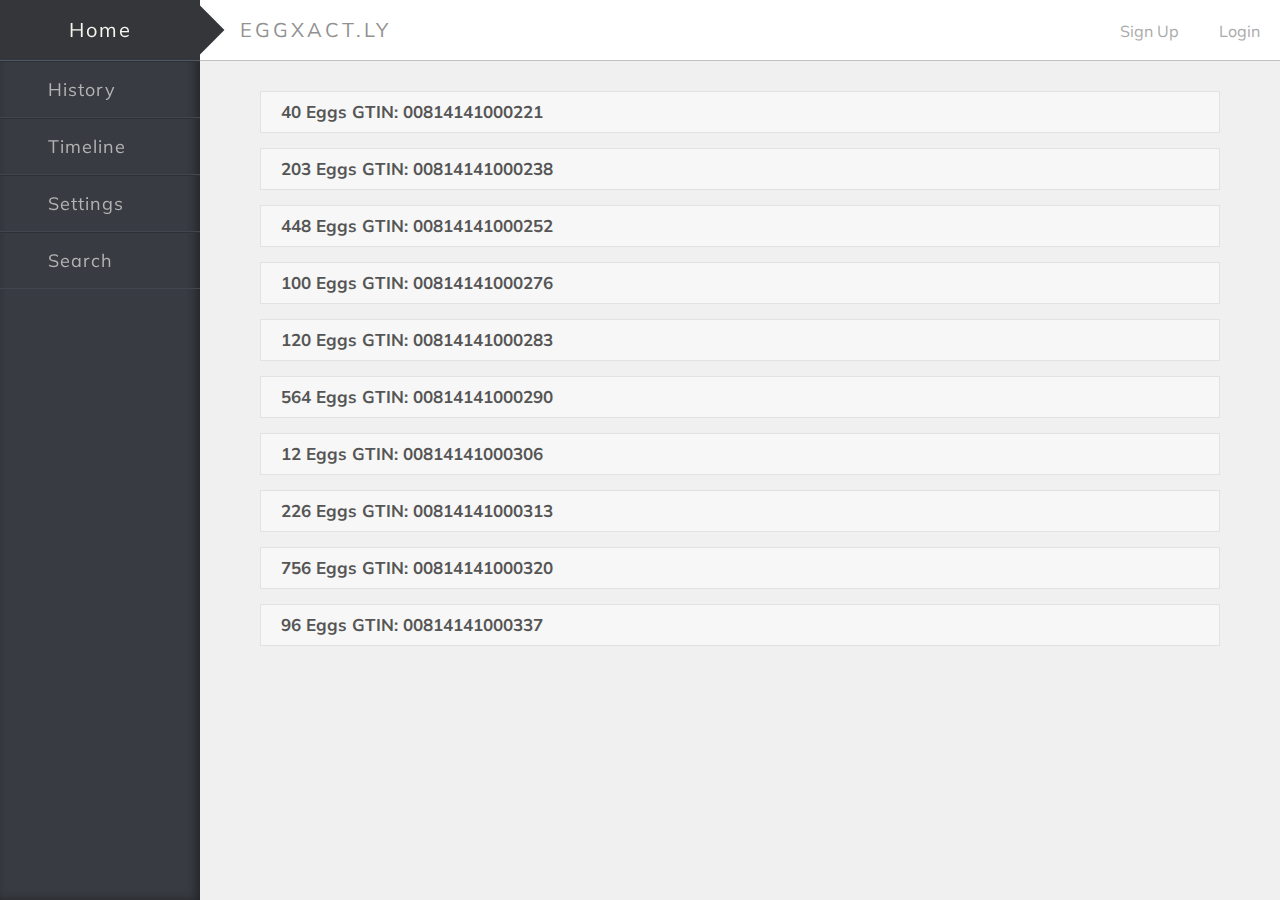
<file: DApp/index.html>
<!DOCTYPE html>
<html lang="en">
<head>
    <meta charset="UTF-8">
    <meta name="viewport" content="width=device-width, initial-scale=1.0">
    <title>Eggxact.ly</title>
    <script src="https://cdn.ethers.io/lib/ethers-5.0.umd.min.js" type="text/javascript">
    </script>
    <script src="https://cdnjs.cloudflare.com/ajax/libs/jquery/3.5.1/jquery.min.js" integrity="sha512-bLT0Qm9VnAYZDflyKcBaQ2gg0hSYNQrJ8RilYldYQ1FxQYoCLtUjuuRuZo+fjqhx/qtq/1itJ0C2ejDxltZVFg==" crossorigin="anonymous"></script>
    <link rel="stylesheet" href="static/style.css">
    <style>

    </style>
</head>
<body>
    <span class="bckg"></span>
<header>
  <h1>Home</h1>
  <nav>
    <ul>
      <li>
        <a href="javascript:void(0);" data-title="Diary">History</a>
      </li>
      <li>
        <a href="javascript:void(0);" data-title="Timeline">Timeline</a>
      </li>
      <li>
        <a href="javascript:void(0);" data-title="Settings">Settings</a>
      </li>
      <li>
        <a href="javascript:void(0);" data-title="Search">Search</a>
      </li>
    </ul>
  </nav>
</header>
<main>
  <div class="title">
    <h2>Eggxact.ly</h2>
    <a href="register.html">Sign Up</a>
    <a href="login.html">Login</a>
  </div>

  <article class="larg">
    <div>
      <h3>40 Eggs GTIN: 00814141000221 <span class="entypo-down-open"></span></h3>
      <p>0.0058 ETH <a href="createlabel.html">Buy</a></p>
    </div>
    <div>
      <h3>203 Eggs GTIN: 00814141000238 <span class="entypo-down-open"></span></h3>
      <p>0.012 ETH <a href="createlabel.html">Buy</a></p>
    </div>
    <div>
      <h3>448 Eggs GTIN: 00814141000252 <span class="entypo-down-open"></span></h3>
      <p>0.029 ETH <a href="createlabel.html">Buy</a></p>
    </div>
    <div>
        <h3>100 Eggs GTIN: 00814141000276 <span class="entypo-down-open"></span></h3>
        <p>0.019 ETH <a href="createlabel.html">Buy</a></p>
      </div>
    
      <div>
        <h3>120 Eggs GTIN: 00814141000283 <span class="entypo-down-open"></span></h3>
        <p>0.079 ETH <a href="createlabel.html">Buy</a></p>
      </div>
      <div>
        <h3>564 Eggs GTIN: 00814141000290 <span class="entypo-down-open"></span></h3>
        <p>0.079 ETH <a href="createlabel.html">Buy</a></p>
      </div>
      <div>
        <h3>12 Eggs GTIN: 00814141000306 <span class="entypo-down-open"></span></h3>
        <p>0.079 ETH <a href="createlabel.html">Buy</a></p>
      </div>
      <div>
        <h3>226 Eggs GTIN: 00814141000313 <span class="entypo-down-open"></span></h3>
        <p>0.079 ETH <a href="createlabel.html">Buy</a></p>
      </div>
      <div>
        <h3>756 Eggs GTIN: 00814141000320 <span class="entypo-down-open"></span></h3>
        <p>0.079 ETH <a href="createlabel.html">Buy</a></p>
      </div>
      <div>
        <h3>96 Eggs GTIN: 00814141000337 <span class="entypo-down-open"></span></h3>
        <p>0.079 ETH <a href="createlabel.html">Buy</a></p>
      </div>
    
  </article>
</main>
<script>
    $(document).ready( function() {
  
  $('body').on("click", ".larg div h3", function(){
    if ($(this).children('span').hasClass('close')) {
      $(this).children('span').removeClass('close');
    }
    else {
      $(this).children('span').addClass('close');
    }
    $(this).parent().children('p').slideToggle(250);
  });
  
  $('body').on("click", "nav ul li a", function(){
    var title = $(this).data('title');
    $('.title').children('h2').html(title);
  });
});
</script>
</body>
</html>
</file>
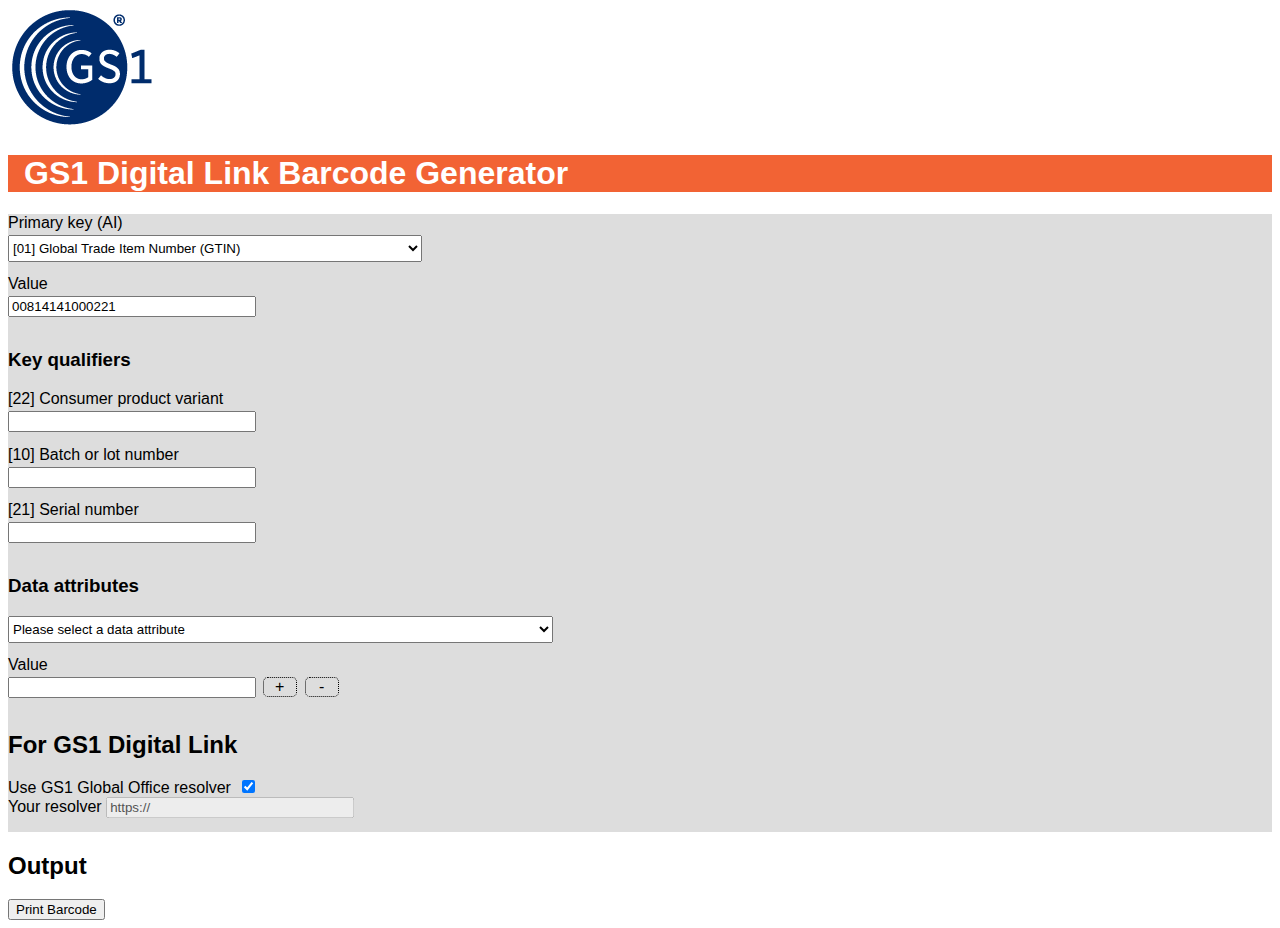
<file: DApp/createlabel.html>
<!DOCTYPE html>
<html lang="en">

<head>
  <meta charset="UTF-8">
  <meta name="viewport" content="width=device-width" />
  <title>GS1 Digital Link Barcode Generator</title>
  <script src="https://cdn.ethers.io/lib/ethers-5.0.umd.min.js" type="text/javascript">
  </script>
  <!-- <script src="https://gs1.github.io/GS1DigitalLinkCompressionPrototype/src/GS1DigitalLinkToolkit.js"></script> -->
  <script src="static/GS1DigitalLinkToolkit.js"></script>
  <style>
    body {font-family: sans-serif}

h1 {
  background-color: #F26334;
  color: white;
  padding-left: 0.5em;
}

sup {
  font-size: 10px;
}

section#inputForm {
  background-color: #ddd;
}

input {margin: 0 2em 0 0.5em}
select {margin: 0 2em 1em 0}

section#inputForm section#primaryKeyInput select#primaryKeyAI, section#inputForm section#daInput div select {
  overflow: hidden;
  height: 2em;
  max-width: 100%;
}

section label {
  margin-bottom: .2em;
  display:block;
}    

section input[type=text] {
  margin: 0 .5em 1em 0;
  width: 18em;
}

section#resolverInput p label {
  display: inline;
}


span.addDA, span.removeDA {
  display: inline-block;
  width:2em;
  text-align:center;
  border: dotted thin black;
  border-radius:0.3em;
  margin-right: .5em;
}

section#outputArea figure img {
  width: 116px;
}

section#outputArea p span.th {
  display: block;
}

section#outputArea figure {
  margin-left: 0;
}

section#outputArea figure figcaption {
  overflow: auto;
  height: 2em;
}
  </style>
</head>

<body>

  <header><img src="gs1logo.png" alt="GS1 logo" />
    <h1>GS1 Digital Link Barcode Generator</h1>
  </header>
  <main>
    <section id="inputForm">
      <section id="primaryKeyInput">
        <label for="primaryKeyAI">Primary key (AI)</label> <select id="primaryKeyAI"></select>
        <label for="primaryKeyValue">Value</label> <input type="text" id="primaryKeyValue" value="00814141000221"/>
      </section>

      <section id="keyQualifierInput"></section>

      <section id="daInput"></section>

      <section id="resolverInput">
        <h2>For GS1 Digital Link</h2>
        <p><label for="goResolver">Use GS1 Global Office resolver </label> <input type="checkbox" checked
            id="goResolver" />
          <br /><label for="userResolver">Your resolver </label> <input type="text" id="userResolver" disabled
            value="https://" /></p>
      </section>
    </section>

    <section id="outputArea">

    </section>
  </main>
  <script src="static/script.js"></script>
</body>

</html>
</file>
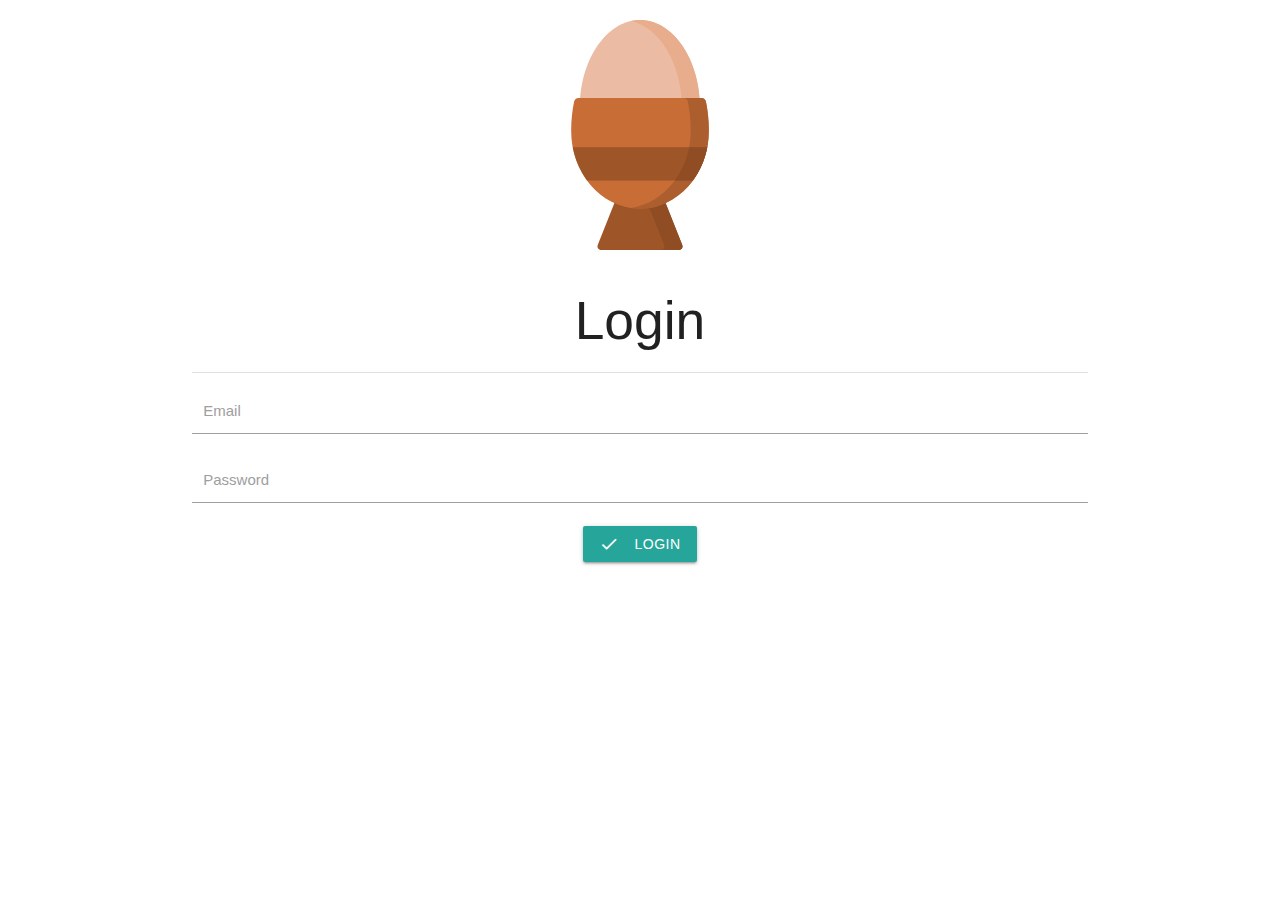
<file: DApp/login.html>
<!DOCTYPE html>
<html lang="en">

<head>
    <meta charset="UTF-8">
    <meta name="viewport" content="width=device-width, initial-scale=1.0">
    <title>Document</title>
    <link rel="stylesheet" href="https://cdnjs.cloudflare.com/ajax/libs/materialize/1.0.0/css/materialize.min.css" />
    <link rel="stylesheet" href="https://fonts.googleapis.com/icon?family=Material+Icons">
    <script src="https://cdnjs.cloudflare.com/ajax/libs/materialize/1.0.0/js/materialize.min.js"></script>
    <script src="https://cdnjs.cloudflare.com/ajax/libs/jquery/3.5.1/jquery.min.js"></script>

</head>

<body>
    <div class="container" style="text-align:center;">
        <img src="static/egglogo.svg" height="250" width="250" style="padding-top:20px"alt="" srcset="">
        <div id="signup">
            <div class="signup-screen">
                <div class="space-bot text-center">
                    <h2>Login</h2>
                    <div class="divider"></div>
                </div>
                <form class="form-register" method="post" name="register" action="index.html">
                    <div class="input-field col s6">
                        <input id="email" type="email" name="email" class="validate" required>
                        <label for="email">Email</label>
                    </div>
                    <div class="input-field col s6">
                        <input id="password" type="password" name="password" ng-model="password" ng-minlength='6'
                            class="validate" required>
                        <label for="password">Password</label>
                    </div>
                    <div class="space-top text-center">
                        <button class="waves-effect waves-light btn done" type="submit">
                            <i class="material-icons left">done</i> Login
                        </button>
                    
                    </div>
                </form>
            </div>
        </div>
    </div>
</body>

</html>
</file>
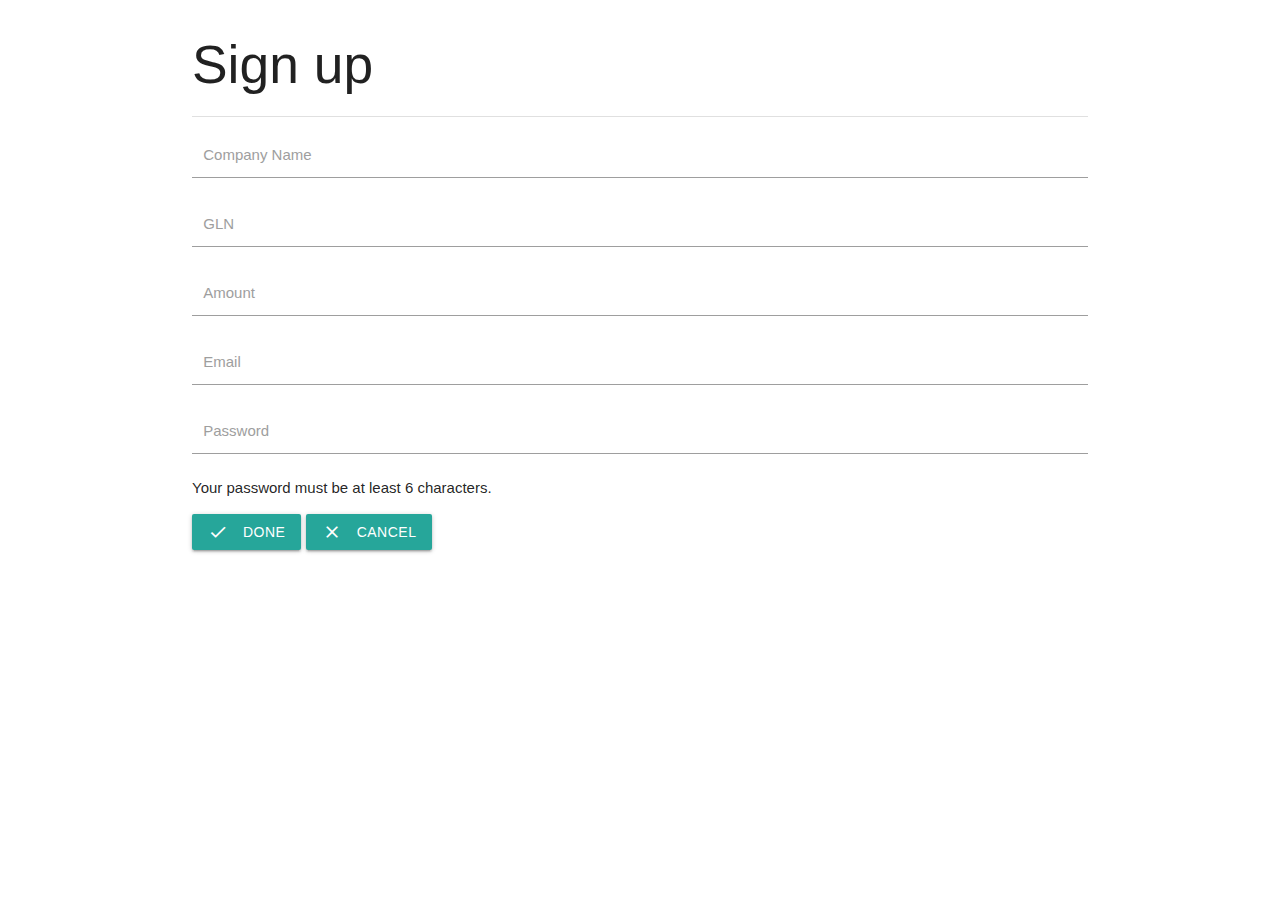
<file: DApp/register.html>
<!DOCTYPE html>
<html lang="en">
<head>
    <meta charset="UTF-8">
    <meta name="viewport" content="width=device-width, initial-scale=1.0">
    <title>Document</title>
    <link rel="stylesheet" href="https://cdnjs.cloudflare.com/ajax/libs/materialize/1.0.0/css/materialize.min.css"/>
    <link rel="stylesheet" href="https://fonts.googleapis.com/icon?family=Material+Icons">
    <script src="https://cdnjs.cloudflare.com/ajax/libs/materialize/1.0.0/js/materialize.min.js"></script>
    <script src="https://cdnjs.cloudflare.com/ajax/libs/jquery/3.5.1/jquery.min.js"></script>

</head>
<body>
    <div class="container">
      <div id="signup">
         <div class="signup-screen">
            <div class="space-bot text-center">
               <h2>Sign up</h2>
              <div class="divider"></div>
            </div>
              <form class="form-register" method="post" name="register" action="login.html">
                   <div class="input-field col s6">
                 <input id="first-name" type="text" class="validate" required>
                 <label for="first-name">Company Name</label>
               </div>
               <div class="input-field col s6">
                 <input id="last-name" type="text" class="validate" required>
                 <label for="last-name">GLN</label>
                </div>
                <div class="input-field col s6">
                    <input id="last-name" type="text" class="validate" required>
                    <label for="last-name">Amount</label>
                   </div>
                <div class="input-field col s6">
                 <input id="email" type="email" name="email" class="validate" required>
                 <label for="email">Email</label>
                </div>
                <div class="input-field col s6">
                  <input id="password" type="password" name="password" ng-model="password" ng-minlength='6' class="validate" required>
                  <label for="password">Password</label>
                 </div>
                 <p class="alert alert-danger">Your password must be at least 6 characters.</p>
                 <div class="space-top text-center">
                  <button class="waves-effect waves-light btn done" type="submit">
                  <i class="material-icons left">done</i> Done
                  </button>
                  <button type="button" class="waves-effect waves-light btn cancel">
                  <i class="material-icons left">clear</i>Cancel
                  </button>
                 </div>
                </form>
              </div>
           </div>
       </div>
   </body>
</html>
</file>
<file: DApp/static/style.css>
@import url(http://weloveiconfonts.com/api/?family=entypo);
@import url(https://fonts.googleapis.com/css?family=Muli);
body {
  display: -webkit-box;
  display: -moz-box;
  display: -ms-flexbox;
  display: -webkit-flex;
  display: flex;
  margin: 0;
  padding: 0;
  background-color: #f0f0f0;
  font-family: Muli, sans-serif;
  color: #444;
}
ul {
  list-style: none;
  margin-top: 0;
  padding: 0;
}
a {
  cursor: pointer;
  display: block;
  color: #b3b3b3;
  text-decoration: none;
}
.bckg {
  background-color: #383B42;
  box-shadow: -4px 0px 10px rgba(14,14,14,0.48) inset;
  width: 200px;
  height: 100%;
  position: fixed;
  left: 0;
  top: 0;
}
h1 {
  text-align: center;
  font-weight: normal;
  color: #F6F6EF;
  line-height: 60px;
  margin: 0;
  font-size: 20px;
  letter-spacing: 2px;
  background-color: #34363A;
  border-bottom: 1px solid rgba(101,116,134,0.57);
}
h2 {
  font-size: 20px;
  text-transform: uppercase;
  margin: 0;
  letter-spacing: 3px;
  color: #919191;
  font-weight: normal;
  padding-left: 40px;
  line-height: 60px;
  text-shadow: 1px 1px 2px #fff;
  position: relative;
  flex: 1;
  -webkit-flex: 1;
  -ms-flex: 1;
}
h2:before {
  content: '';
  width: 36px;
  height: 36px;
  position: absolute;
  left: -19px;
  top: 12px;
  background-color: #34363A;
  -webkit-transform: rotate(45deg);
  -moz-transform: rotate(45deg);
  transform: rotate(45deg);
}
h3 {
  font-size: 17px;
  margin: 0;
  line-height: 40px;
  color: #555;
  cursor: pointer;
  position: relative;
}
header {
  width: 200px;
  height: 100%;
  float: left;
  position: relative;
  z-index: 99;
}
header nav ul li {
  border-bottom: 1px solid #42454D;
  padding-left: 48px;
  transition: all 0.6s;
  border-top: 1px solid #2E3036;
}
header nav ul li:hover {
  background-color: #454952;
  transition: all 0.6s;
  border-bottom: 1px solid #797979;
}
header nav ul li:hover a {
  color: #fff;
  transition: all 0.6s;
}
header nav ul li a {
  line-height: 55px;
  font-size: 18px;
  position: relative;
  letter-spacing: 1px;
  transition: all 0.6s;
}
header nav ul li a:before {
  font-family: 'entypo', sans-serif;
  font-size: 20px;
  position: absolute;
  left: -32px;
}
header nav ul li:first-child a:before {
  content: "";
}
header nav ul li:nth-child(2) a:before {
  content: " ";
}
header nav ul li:nth-child(3) a:before {
  content: " ";
}
header nav ul li:nth-child(4) a:before {
  content: " ";
}
header nav ul li:nth-child(5) a:before {
  content: " ";
}
header nav ul li:nth-child(6) a:before {
  content: " ";
}
main {
  flex: 1;
  -webkit-flex: 1;
  -ms-flex: 1;
}
.title {
  background-color: #fff;
  border-bottom: 1px solid #C0C1C0;
  height: 60px;
  display: -webkit-box;
  display: -moz-box;
  display: -ms-flexbox;
  display: -webkit-flex;
  display: flex;
}
.title a {
  color: #AAA;
  width: auto;
  margin: 0 20px;
  float: right;
  line-height: 62px;
  position: relative;
  text-decoration: none;
  transition: all .5s;
}
.title a:before {

  font-size: 38px;
  position: absolute;
  left: -50px;
  font-family: 'entypo';
}
a:hover {
  color: #33526B;
  transition: all .5s;
}
.larg {
  max-width: 960px;
  margin: 30px auto;
  padding: 0 30px;
}
.larg div {
  background-color: #F7F7F7;
  border: 1px solid #E2E2E2;
  padding: 0 20px;
  margin: 15px 0;
}
.larg div:hover {
  background-color: #fafafa;
}
.larg div h3 span {
  font-family: 'entypo';
  font-size: 19px;
  position: absolute;
  right: 0;
  transition: all .6s;
}
.larg div h3 span.close {
  -webkit-transform: rotate(180deg);
  transition: all .5s;
}
.larg div p {
  display: none;
  margin-left: 10px;
  padding: 0 15px;
  border-left: 1px solid #ccc;
}
</file>
